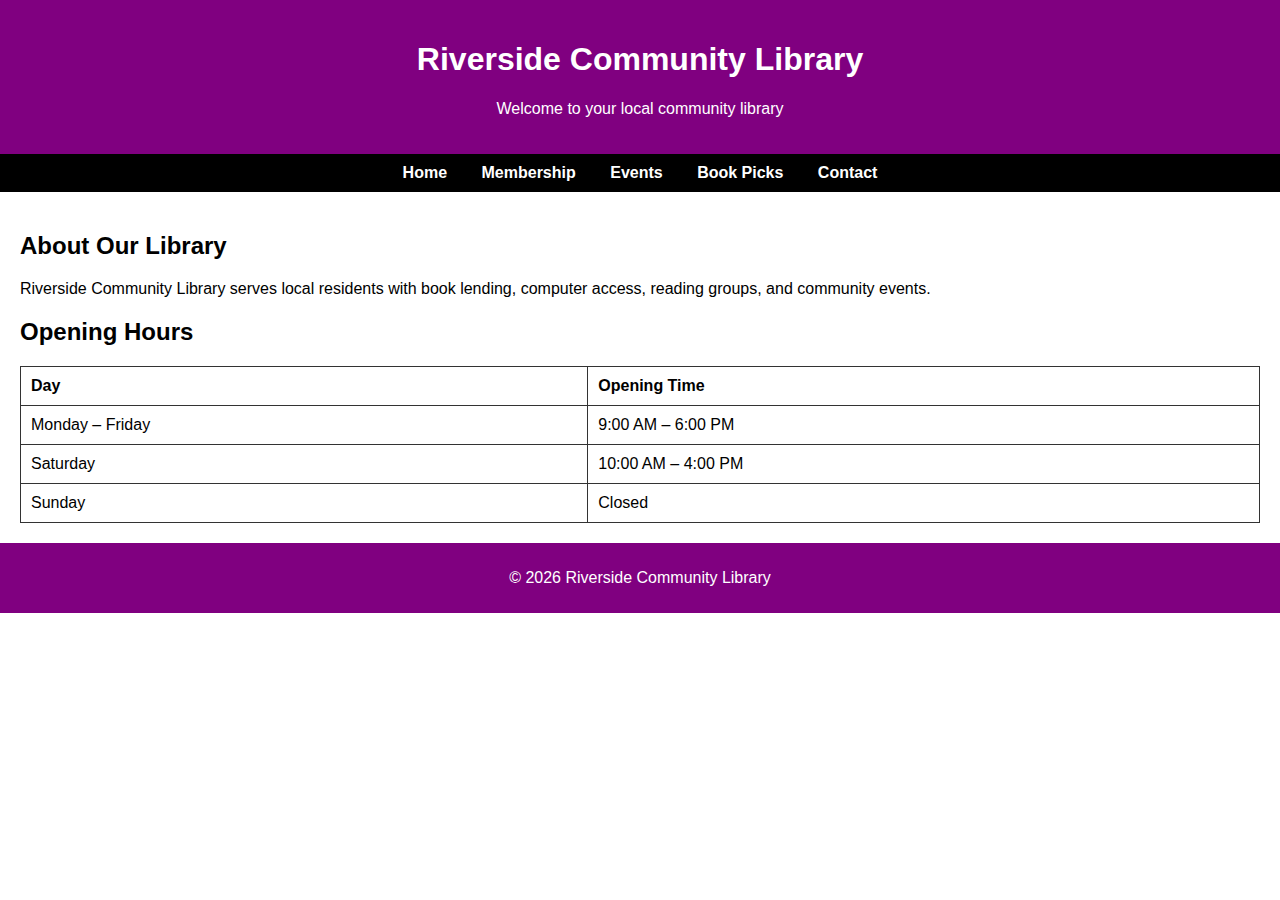
<file: index.html>
<!DOCTYPE html>
<html lang="en">
<head>
    <meta charset="UTF-8">
    <title>Riverside Community Library</title>
    <link rel="stylesheet" href="style.css">

</head>

<body>

<header>
    <h1>Riverside Community Library</h1>
    <p>Welcome to your local community library</p>
</header>

<nav>
    <ul>
        <li><a href="index.html">Home</a></li>
        <li><a href="membership.html">Membership</a></li>
        <li><a href="events.html">Events</a></li>
        <li><a href="books.html">Book Picks</a></li>
        <li><a href="contact.html">Contact</a></li>
    </ul>
</nav>

<main>

<section>
    <h2>About Our Library</h2>
    <p>
        Riverside Community Library serves local residents with book lending,
        computer access, reading groups, and community events.
    </p>
</section>

<section>
    <h2>Opening Hours</h2>

    <table>
        <tr>
            <th>Day</th>
            <th>Opening Time</th>
        </tr>
        <tr>
            <td>Monday – Friday</td>
            <td>9:00 AM – 6:00 PM</td>
        </tr>
        <tr>
            <td>Saturday</td>
            <td>10:00 AM – 4:00 PM</td>
        </tr>
        <tr>
            <td>Sunday</td>
            <td>Closed</td>
        </tr>
    </table>
</section>

</main>

<footer>
    <p>&copy; 2026 Riverside Community Library</p>
</footer>

</body>
</html>
</file>
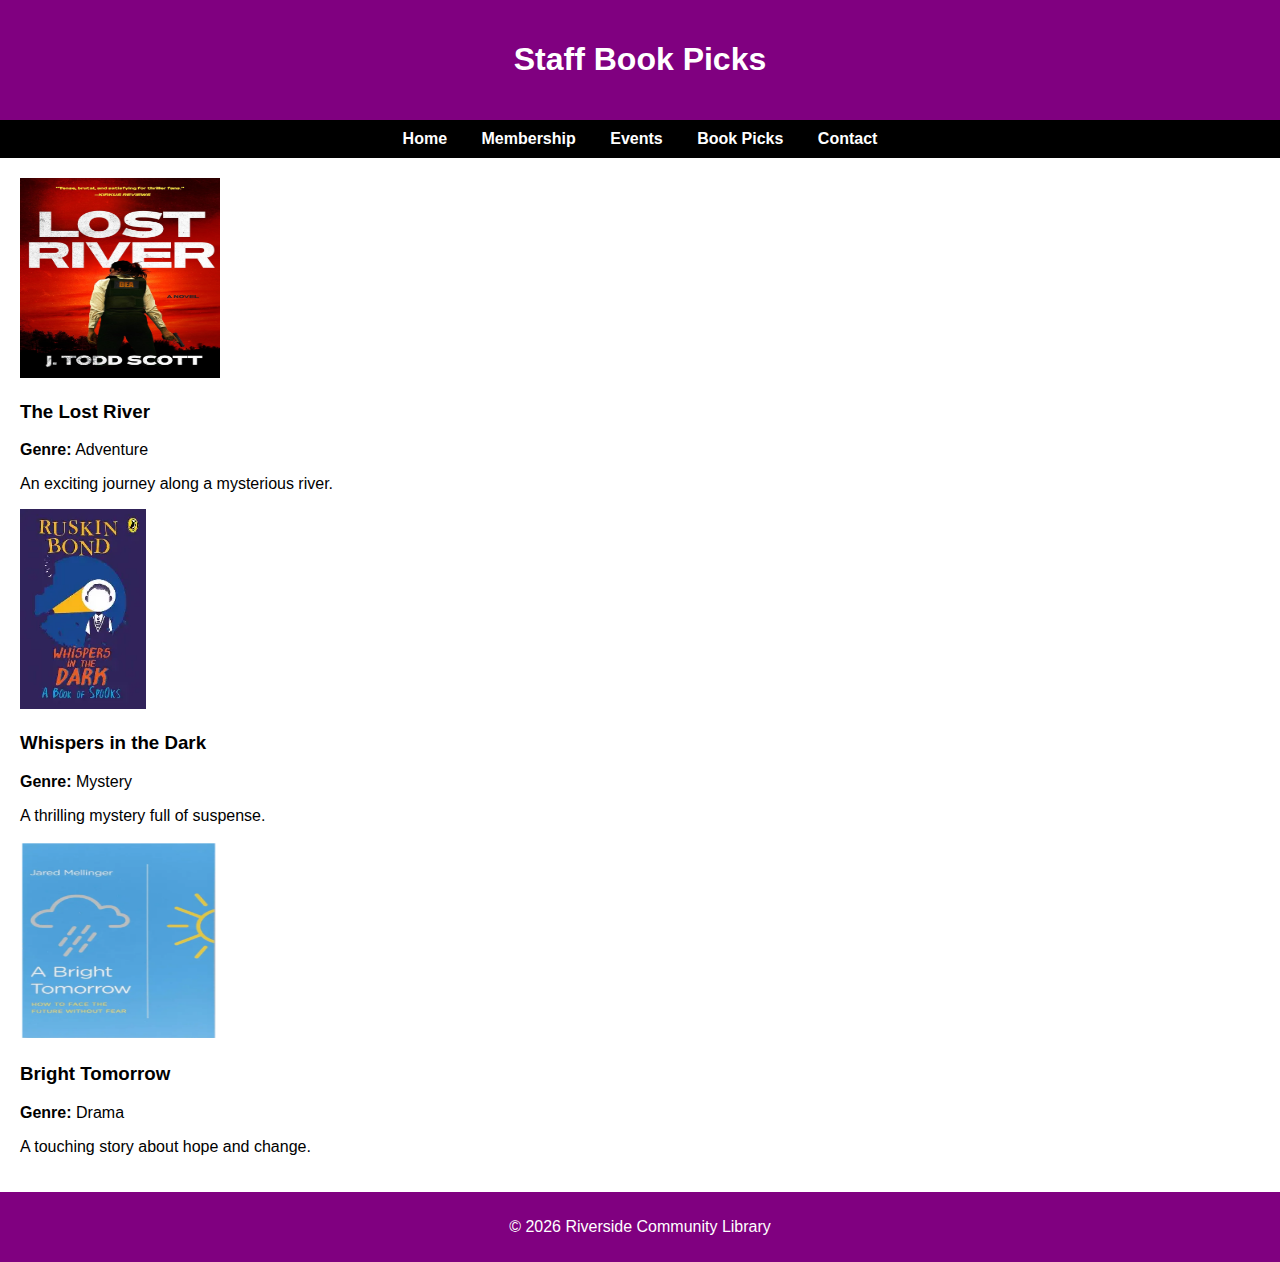
<file: books.html>
<!DOCTYPE html>
<html lang="en">
<head>
    <meta charset="UTF-8">
    <title>Book Picks</title>
    <link rel="stylesheet" href="style.css">
</head>

<body>

<header>
    <h1>Staff Book Picks</h1>
</header>

<nav>
    <ul>
        <li><a href="index.html">Home</a></li>
        <li><a href="membership.html">Membership</a></li>
        <li><a href="events.html">Events</a></li>
        <li><a href="books.html">Book Picks</a></li>
        <li><a href="contact.html">Contact</a></li>
    </ul>
</nav>

<main>

<section class="book-grid">

    <article class="book-card">
        <img src="The lost river.jpg" height=200, width=200; alt="The Lost River book cover">
        <h3>The Lost River</h3>
        <p><strong>Genre:</strong> Adventure</p>
        <p>An exciting journey along a mysterious river.</p>
    </article>

    <article class="book-card">
        <img src="whispers in the dark.webp" height=200,width=200; alt="Whispers in the Dark book cover">
        <h3>Whispers in the Dark</h3>
        <p><strong>Genre:</strong> Mystery</p>
        <p>A thrilling mystery full of suspense.</p>
    </article>

    <article class="book-card">
        <img src="bright tomorrow.png" height=200, width=200; alt="Bright Tomorrow book cover">
        <h3>Bright Tomorrow</h3>
        <p><strong>Genre:</strong> Drama</p>
        <p>A touching story about hope and change.</p>
    </article>

</section>

</main>

<footer>
    <p>&copy; 2026 Riverside Community Library</p>
</footer>

</body>
</html>
</file>
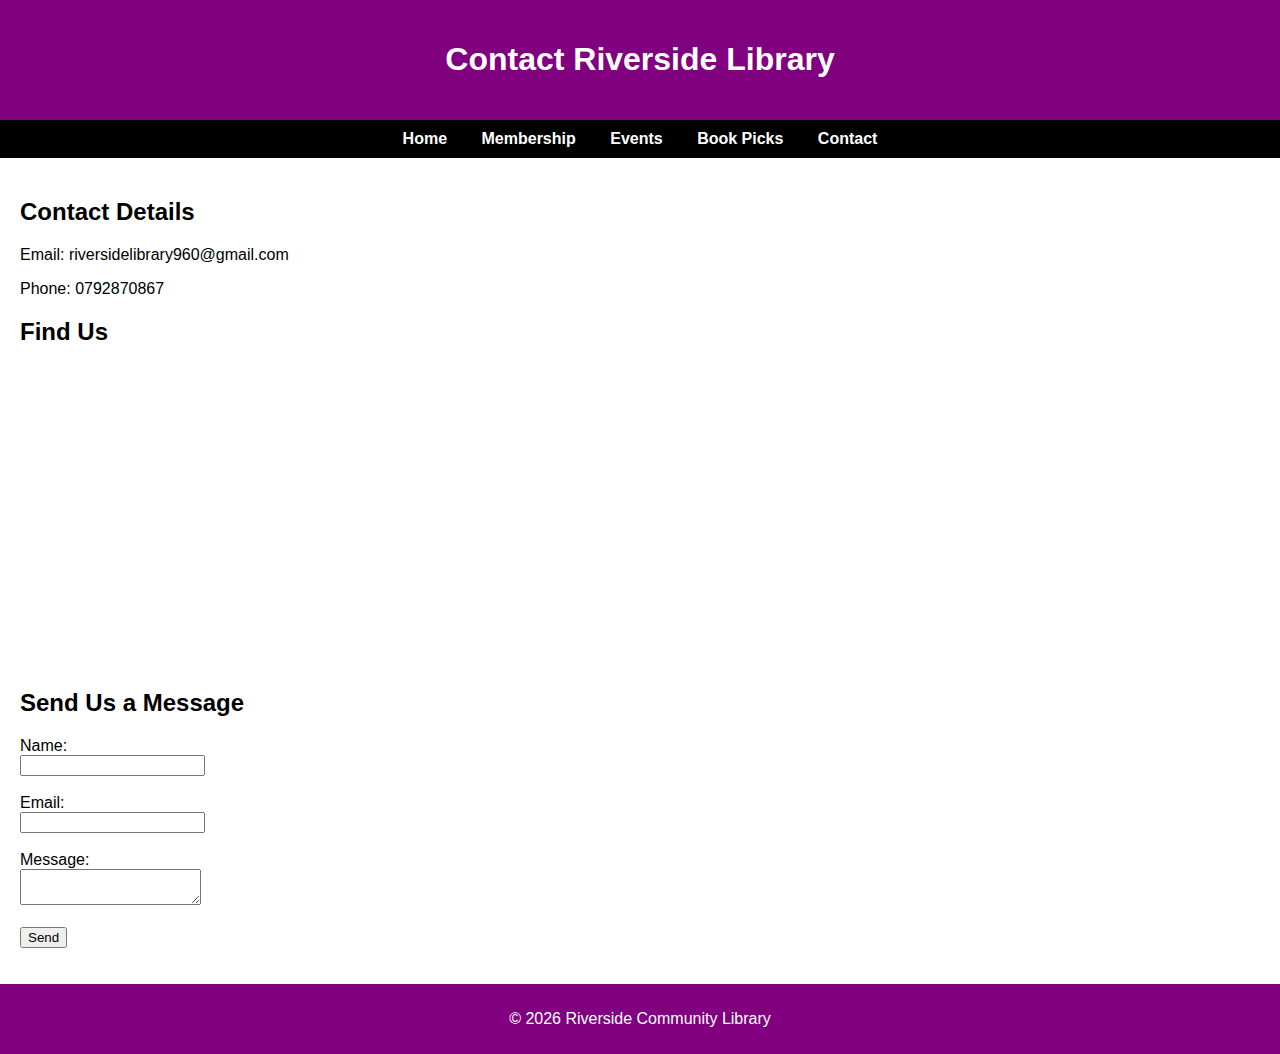
<file: contacts.html>
<!DOCTYPE html>
<html lang="en">
<head>
    <meta charset="UTF-8">
    <title>Contact Us</title>
    <link rel="stylesheet" href="style.css">
    <script src="script.js" defer></script>
</head>

<body>

<header>
    <h1>Contact Riverside Library</h1>
</header>

<nav>
    <ul>
        <li><a href="index.html">Home</a></li>
        <li><a href="membership.html">Membership</a></li>
        <li><a href="events.html">Events</a></li>
        <li><a href="books.html">Book Picks</a></li>
        <li><a href="contact.html">Contact</a></li>
    </ul>
</nav>

<main>

<section>
    <h2>Contact Details</h2>
    <p>Email: riversidelibrary960@gmail.com</p>
    <p>Phone: 0792870867</p>
</section>

<section>
    <h2>Find Us</h2>

    <iframe 
        src="https://www.google.com/maps?q=nyeri&output=embed"
        width="100%"
        height="300"
        style="border:0;"
        allowfullscreen=""
        loading="lazy">
    </iframe>
</section>

<section>
    <h2>Send Us a Message</h2>

    <form id="contactForm">
        <label for="contactName">Name:</label><br>
        <input type="text" id="contactName"><br><br>

        <label for="contactEmail">Email:</label><br>
        <input type="email" id="contactEmail"><br><br>

        <label for="message">Message:</label><br>
        <textarea id="message"></textarea><br><br>

        <button type="submit">Send</button>
    </form>

    <p id="contactMessage"></p>
</section>

</main>

<footer>
    <p>&copy; 2026 Riverside Community Library</p>
</footer>

</body>
</html>
</file>
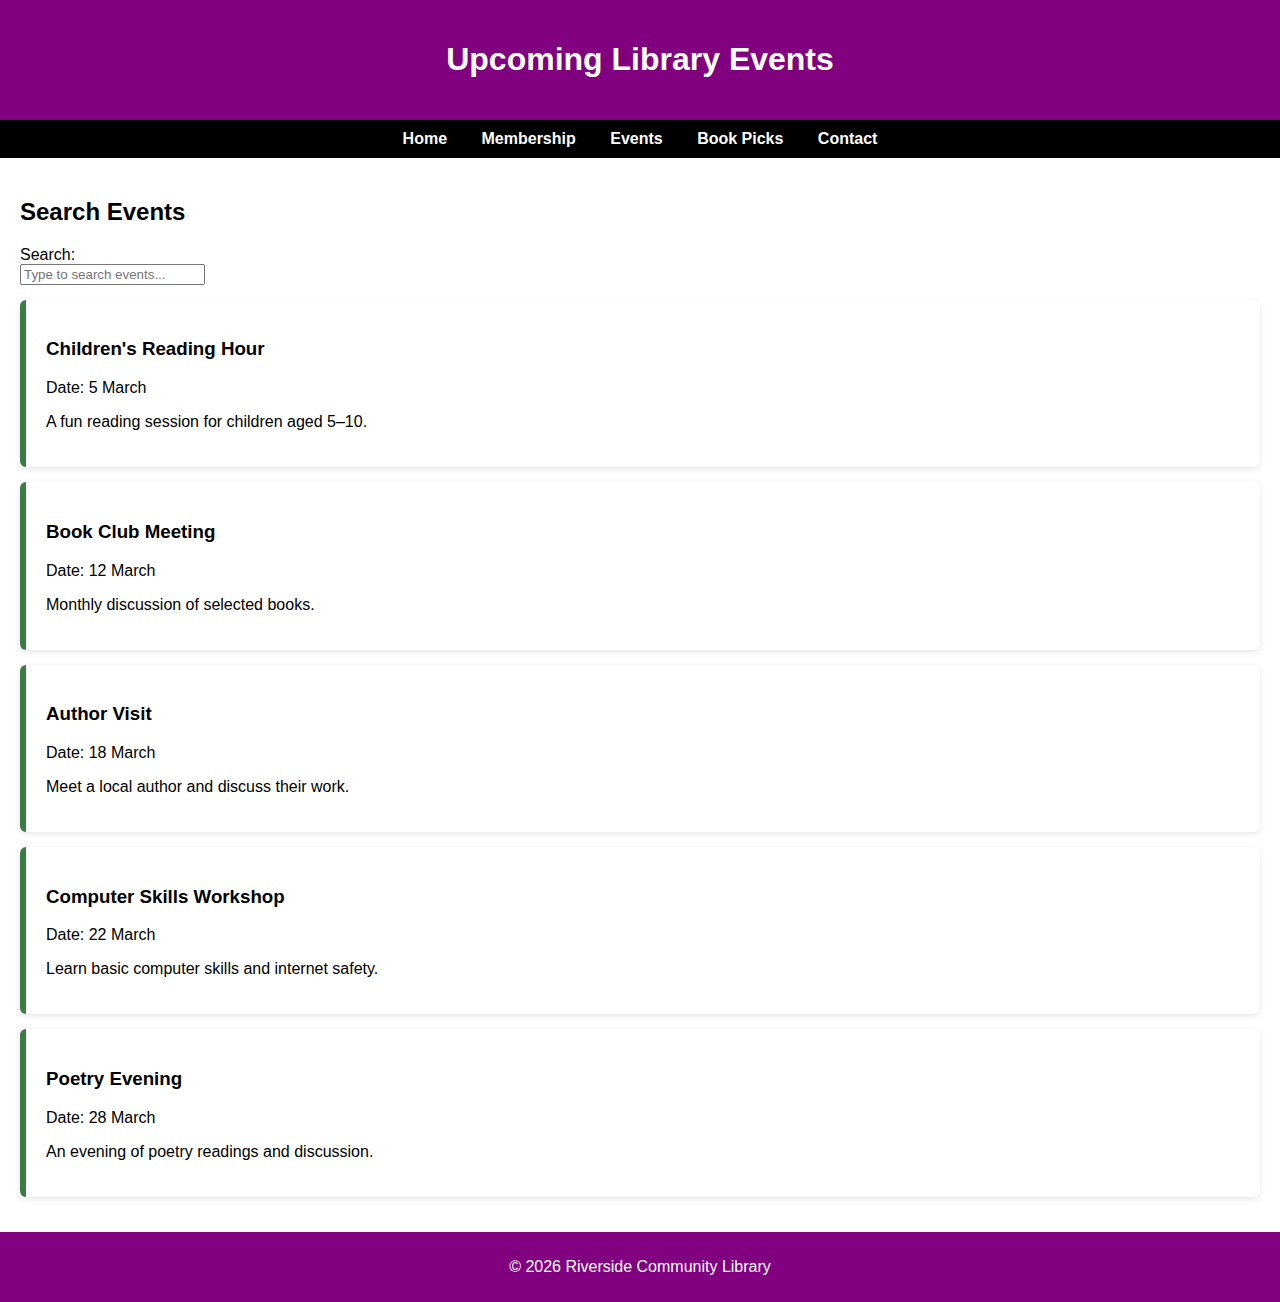
<file: events.html>
<!DOCTYPE html>
<html lang="en">
<head>
    <meta charset="UTF-8">
    <title>Library Events</title>
    <link rel="stylesheet" href="style.css">
    <script src="script.js" defer></script>
</head>

<body>

<header>
    <h1>Upcoming Library Events</h1>
</header>

<nav>
    <ul>
        <li><a href="index.html">Home</a></li>
        <li><a href="membership.html">Membership</a></li>
        <li><a href="events.html">Events</a></li>
        <li><a href="books.html">Book Picks</a></li>
        <li><a href="contact.html">Contact</a></li>
    </ul>
</nav>

<main>

<section>
    <h2>Search Events</h2>
    <label for="search">Search:</label><br>
    <input 
        type="text" 
        id="search" 
        placeholder="Type to search events...">
</section>

<section id="eventsList">

    <article class="event">
        <h3>Children's Reading Hour</h3>
        <p>Date: 5 March</p>
        <p>A fun reading session for children aged 5–10.</p>
    </article>

    <article class="event">
        <h3>Book Club Meeting</h3>
        <p>Date: 12 March</p>
        <p>Monthly discussion of selected books.</p>
    </article>

    <article class="event">
        <h3>Author Visit</h3>
        <p>Date: 18 March</p>
        <p>Meet a local author and discuss their work.</p>
    </article>

    <article class="event">
        <h3>Computer Skills Workshop</h3>
        <p>Date: 22 March</p>
        <p>Learn basic computer skills and internet safety.</p>
    </article>

    <article class="event">
        <h3>Poetry Evening</h3>
        <p>Date: 28 March</p>
        <p>An evening of poetry readings and discussion.</p>
    </article>

</section>

</main>

<footer>
    <p>&copy; 2026 Riverside Community Library</p>
</footer>

</body>
</html>
</file>
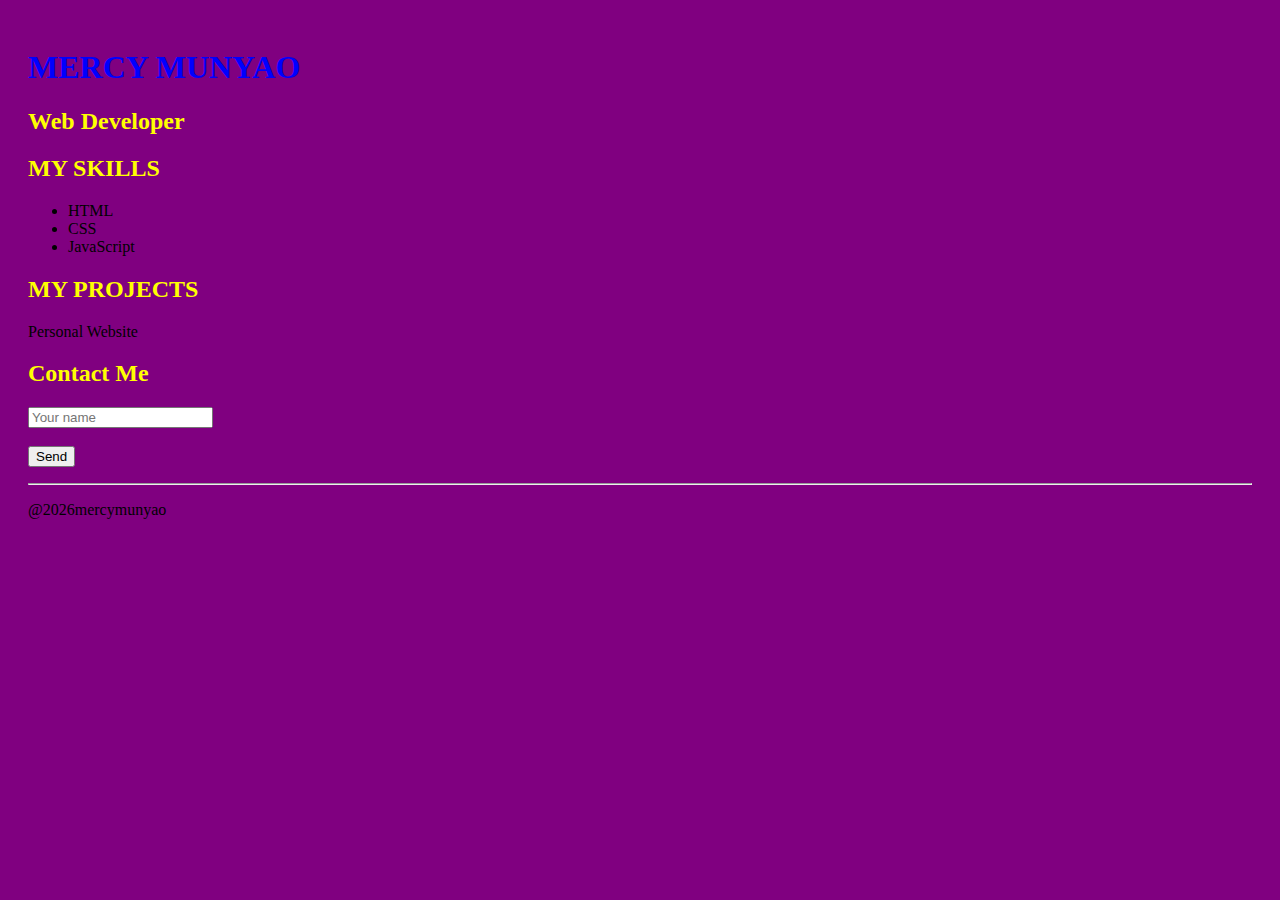
<file: first.html>
<!doctype html>
<html>
<head>
<title>My First Website</title>
<style>
body{
background-color:purple;
font:arial;
padding:20px
}
h1{
color:blue;
}
h2{
color:yellow;
}
</style>
</head>
<body>
<h1>MERCY MUNYAO</h1>
<h2>Web Developer</h2>
<h2>MY SKILLS</h2>
<ul>
<li>HTML</li>
<li>CSS</li>
<li>JavaScript</li>
</ul>
<h2>MY PROJECTS</h2>
<p>Personal Website</p>
<h2>Contact Me</h2>
<input type="text"id="name"placeholder="Your name">
<br><br>
<button onclick= "send message()">Send</button>
<p id="response"></p>

<script>
function send message(){
var name=document.getElementById("name").value;

document.getElementId("response").innerText="Thank You"+name+"Message Delivered!";
}
</script>
<hr>
<p>@2026mercymunyao</p>
</body>
</html>
</file>
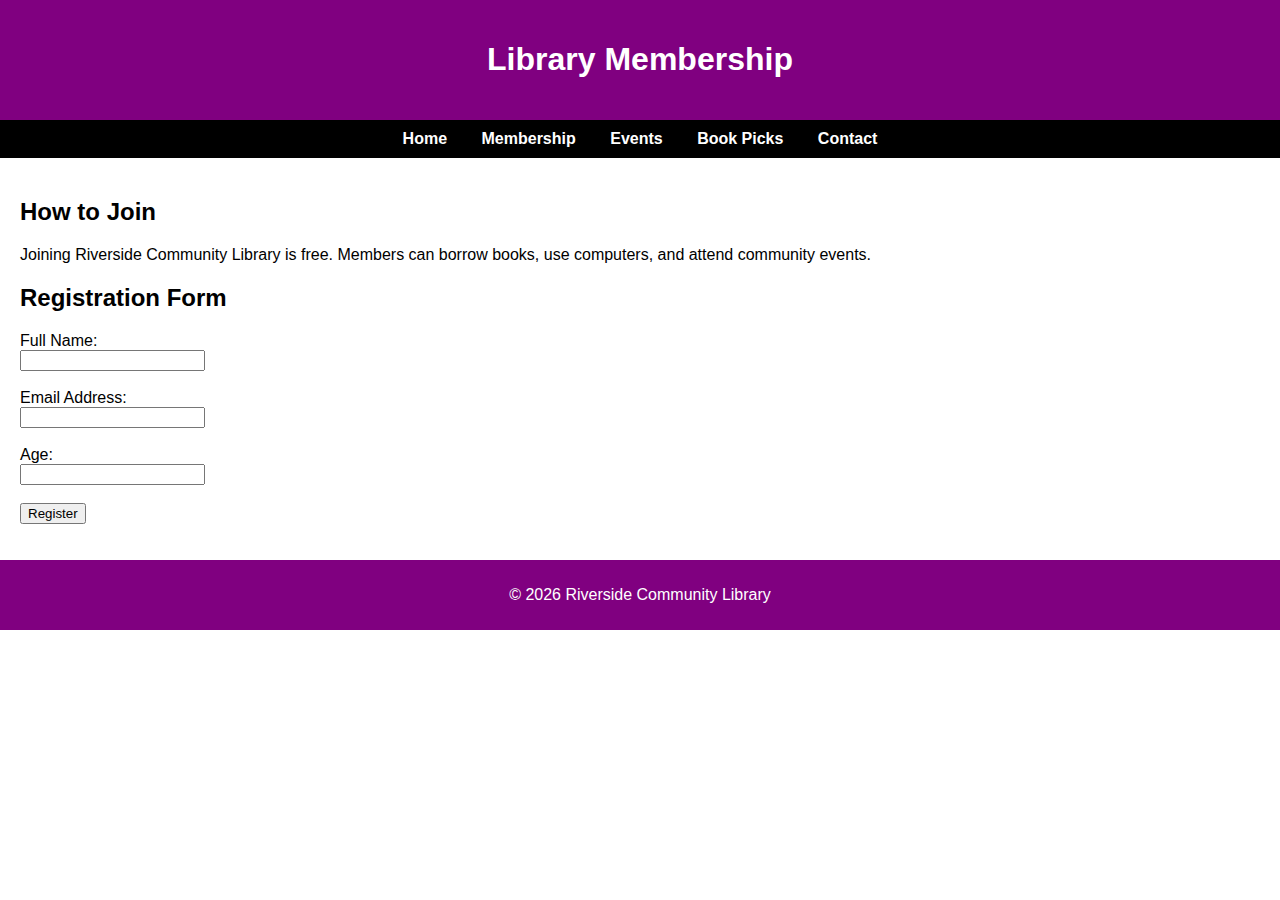
<file: membership.html>
<!DOCTYPE html>
<html lang="en">
<head>
    <meta charset="UTF-8">
    <title>Library Membership</title>
    <link rel="stylesheet" href="style.css">
    <script src="script.js" defer></script>
</head>

<body>

<header>
    <h1>Library Membership</h1>
</header>

<nav>
    <ul>
        <li><a href="index.html">Home</a></li>
        <li><a href="membership.html">Membership</a></li>
        <li><a href="events.html">Events</a></li>
        <li><a href="books.html">Book Picks</a></li>
        <li><a href="contact.html">Contact</a></li>
    </ul>
</nav>

<main>

<section>
    <h2>How to Join</h2>
    <p>
        Joining Riverside Community Library is free. Members can borrow books,
        use computers, and attend community events.
    </p>
</section>

<section>
    <h2>Registration Form</h2>

    <form id="membershipForm">
        <label for="name">Full Name:</label><br>
        <input type="text" id="name"><br><br>

        <label for="email">Email Address:</label><br>
        <input type="email" id="email"><br><br>

        <label for="age">Age:</label><br>
        <input type="number" id="age"><br><br>

        <button type="submit">Register</button>
    </form>

    <p id="formMessage"></p>

</section>

</main>
<footer>
    <p>&copy; 2026 Riverside Community Library</p>
</footer>

</body>
</html>
</file>
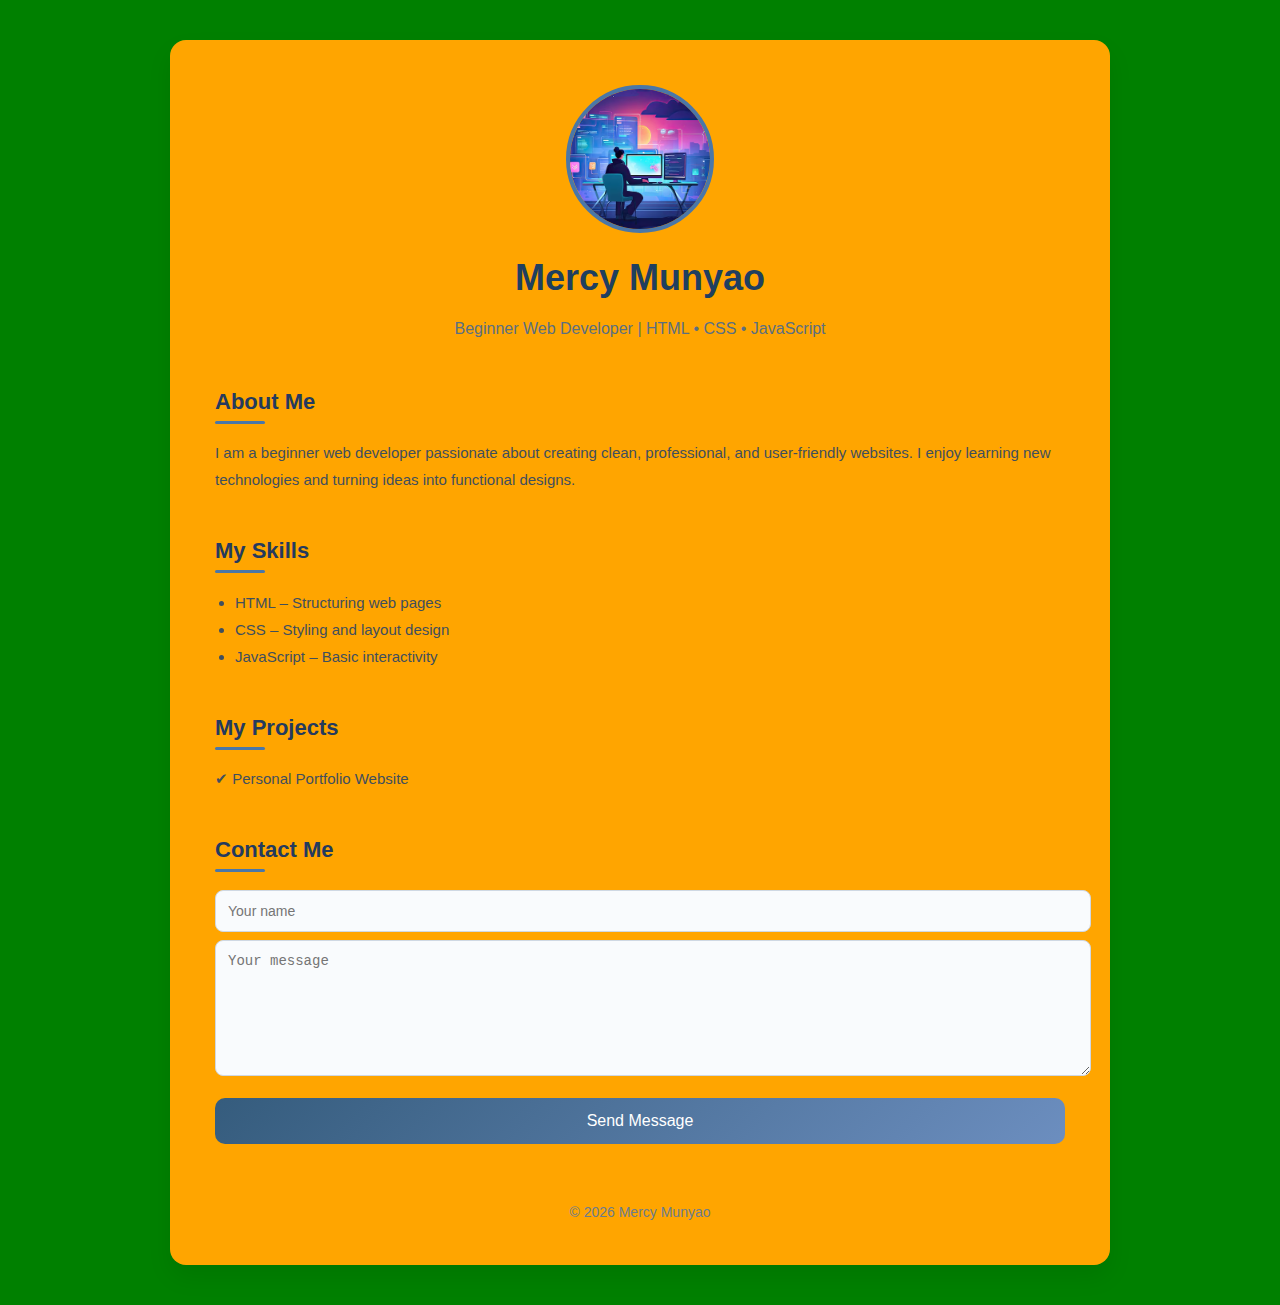
<file: miniportfolio.html>
<!DOCTYPE html>
<html lang="en">
<head>
    <meta charset="UTF-8">
    <title>Mercy Munyao | Portfolio</title>

    <style>
        body {
            font-family: "Segoe UI", Arial, sans-serif;
            background:green;
            min-height: 100vh;
            padding: 40px;
            margin: 0;
        }

        .container {
            max-width: 850px;
            margin: auto;
            background-color: orange;
            padding: 45px;
            border-radius: 16px;
            box-shadow: 0 12px 25px rgba(0, 0, 0, 0.08);
        }

        .profile-image {
            display: block;
            margin: 0 auto 20px;
            width: 140px;
            height: 140px;
            border-radius: 50%;
            object-fit: cover;
            border: 4px solid #4a77a8;
        }

        h1 {
            text-align: center;
            color: #1f3f5f;
            margin-bottom: 5px;
            font-size: 36px;
        }

        .subtitle {
            text-align: center;
            color: #5a6f82;
            margin-bottom: 40px;
            font-size: 16px;
        }

        section {
            margin-top: 45px;
        }

        h2 {
            color: #243a5e;
            font-size: 22px;
            margin-bottom: 10px;
        }

        h2::after {
            content: "";
            display: block;
            width: 50px;
            height: 3px;
            background-color: #4a77a8;
            margin-top: 6px;
            border-radius: 2px;
        }

        p, li {
            color: #3f4f5e;
            line-height: 1.8;
            font-size: 15px;
        }

        ul {
            padding-left: 20px;
        }

        input, textarea {
            width: 100%;
            padding: 12px;
            margin-top: 8px;
            border: 1px solid #cfd8e3;
            border-radius: 8px;
            font-size: 14px;
            background-color: #f9fbfd;
        }

        textarea {
            height: 110px;
        }

        button {
            margin-top: 18px;
            width: 100%;
            padding: 14px;
            background: linear-gradient(135deg, #355c7d, #6c8ebf);
            color: white;
            border: none;
            border-radius: 10px;
            font-size: 16px;
            cursor: pointer;
        }

        #response {
            margin-top: 15px;
            color: #2e7d32;
            font-weight: 600;
        }

        footer {
            text-align: center;
            margin-top: 60px;
            color: #6b7c8f;
            font-size: 14px;
        }
    </style>
</head>

<body>

<div class="container">

    <!-- PROFILE IMAGE -->
    <img src="image set.avif" alt="Mercy Munyao" class="profile-image">

    <h1>Mercy Munyao</h1>
    <p class="subtitle">
        Beginner Web Developer | HTML • CSS • JavaScript
    </p>

    <section>
        <h2>About Me</h2>
        <p>
            I am a beginner web developer passionate about creating clean,
            professional, and user-friendly websites. I enjoy learning new
            technologies and turning ideas into functional designs.
        </p>
    </section>

    <section>
        <h2>My Skills</h2>
        <ul>
            <li>HTML – Structuring web pages</li>
            <li>CSS – Styling and layout design</li>
            <li>JavaScript – Basic interactivity</li>
        </ul>
    </section>

    <section>
        <h2>My Projects</h2>
        <p>✔ Personal Portfolio Website</p>
    </section>

    <section>
        <h2>Contact Me</h2>

        <input type="text" id="name" placeholder="Your name">
        <textarea id="message" placeholder="Your message"></textarea>

        <button onclick="sendMessage()">Send Message</button>

        <p id="response"></p>
    </section>

    <footer>
        © 2026 Mercy Munyao
    </footer>

</div>

<script>
    function sendMessage() {
        var name = document.getElementById("name").value;

        if (name === "") {
            document.getElementById("response").innerText =
                "Please enter your name 🙂";
            return;
        }

        document.getElementById("response").innerText =
            "Thank you " + name + "! I will get back to you soon 💙";
    }
</script>

</body>
</html>
</file>
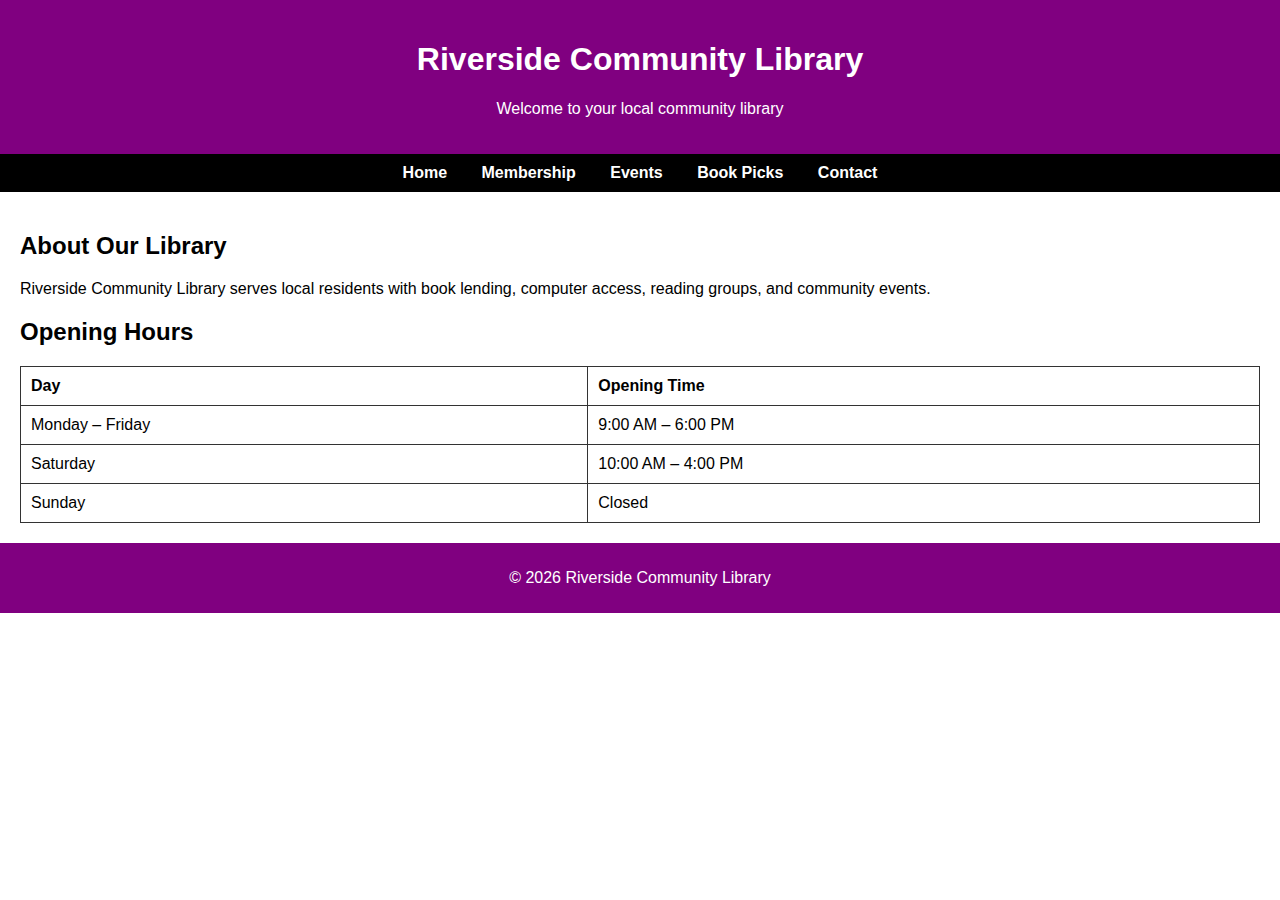
<file: Riverside Community Library.html>
<!DOCTYPE html>
<!-- saved from url=(0077)file:///C:/Users/lenovo/Desktop/WEB%20PROJECTS/Riverside%20library/index.html -->
<html lang="en"><head><meta http-equiv="Content-Type" content="text/html; charset=UTF-8">
    
    <title>Riverside Community Library</title>
    <link rel="stylesheet" href="./Riverside Community Library_files/style.css">

</head>

<body>

<header>
    <h1>Riverside Community Library</h1>
    <p>Welcome to your local community library</p>
</header>

<nav>
    <ul>
        <li><a href="file:///C:/Users/lenovo/Desktop/WEB%20PROJECTS/Riverside%20library/index.html">Home</a></li>
        <li><a href="file:///C:/Users/lenovo/Desktop/WEB%20PROJECTS/Riverside%20library/membership.html">Membership</a></li>
        <li><a href="file:///C:/Users/lenovo/Desktop/WEB%20PROJECTS/Riverside%20library/events.html">Events</a></li>
        <li><a href="file:///C:/Users/lenovo/Desktop/WEB%20PROJECTS/Riverside%20library/books.html">Book Picks</a></li>
        <li><a href="file:///C:/Users/lenovo/Desktop/WEB%20PROJECTS/Riverside%20library/contact.html">Contact</a></li>
    </ul>
</nav>

<main>

<section>
    <h2>About Our Library</h2>
    <p>
        Riverside Community Library serves local residents with book lending,
        computer access, reading groups, and community events.
    </p>
</section>

<section>
    <h2>Opening Hours</h2>

    <table>
        <tbody><tr>
            <th>Day</th>
            <th>Opening Time</th>
        </tr>
        <tr>
            <td>Monday – Friday</td>
            <td>9:00 AM – 6:00 PM</td>
        </tr>
        <tr>
            <td>Saturday</td>
            <td>10:00 AM – 4:00 PM</td>
        </tr>
        <tr>
            <td>Sunday</td>
            <td>Closed</td>
        </tr>
    </tbody></table>
</section>

</main>

<footer>
    <p>© 2026 Riverside Community Library</p>
</footer>



</body></html>
</file>
<file: style.css>
body {
    font-family: Arial, sans-serif;
    margin: 0;
    background-color: white;
}

header {
    background-color: purple;
    color: white;
    padding: 20px;
    text-align: center;
}

nav ul {
    list-style: none;
    background-color: black;
    margin: 0;
    padding: 10px;
    text-align: center;
}

nav ul li {
    display: inline;
    margin: 0 15px;
}

nav ul li a {
    color: white;
    text-decoration: none;
    font-weight: bold;
}

main {
    padding: 20px;
}

table {
    width: 100%;
    border-collapse: collapse;
    background-color: white;
}

table, th, td {
    border: 1px solid #333;
}

th, td {
    padding: 10px;
    text-align: left;
}

footer {
    background-color: purple;
    color: white;
    text-align: center;
    padding: 10px;
}


.event {
    background-color: #ffffff;
    padding: 20px;
    margin: 15px 0;
    border-left: 6px solid #3a7d44;
    border-radius: 6px;
    box-shadow: 0 2px 6px rgba(0, 0, 0, 0.1);
    transition: transform 0.2s ease, box-shadow 0.2s ease;
}

}

        textarea {
    width: 100%;
    height: 100px;
}
</file>
<file: Riverside Community Library_files/style.css>
body {
    font-family: Arial, sans-serif;
    margin: 0;
    background-color: white;
}

header {
    background-color: purple;
    color: white;
    padding: 20px;
    text-align: center;
}

nav ul {
    list-style: none;
    background-color: black;
    margin: 0;
    padding: 10px;
    text-align: center;
}

nav ul li {
    display: inline;
    margin: 0 15px;
}

nav ul li a {
    color: white;
    text-decoration: none;
    font-weight: bold;
}

main {
    padding: 20px;
}

table {
    width: 100%;
    border-collapse: collapse;
    background-color: white;
}

table, th, td {
    border: 1px solid #333;
}

th, td {
    padding: 10px;
    text-align: left;
}

footer {
    background-color: purple;
    color: white;
    text-align: center;
    padding: 10px;
}


.event {
    background-color: white;
    padding: 15px;
    margin: 10px 0;
    border-left: 5px solid #3a7d44;
    border-right: 5px solid #3a7d44;
}

        textarea {
    width: 100%;
    height: 100px;
}
</file>
